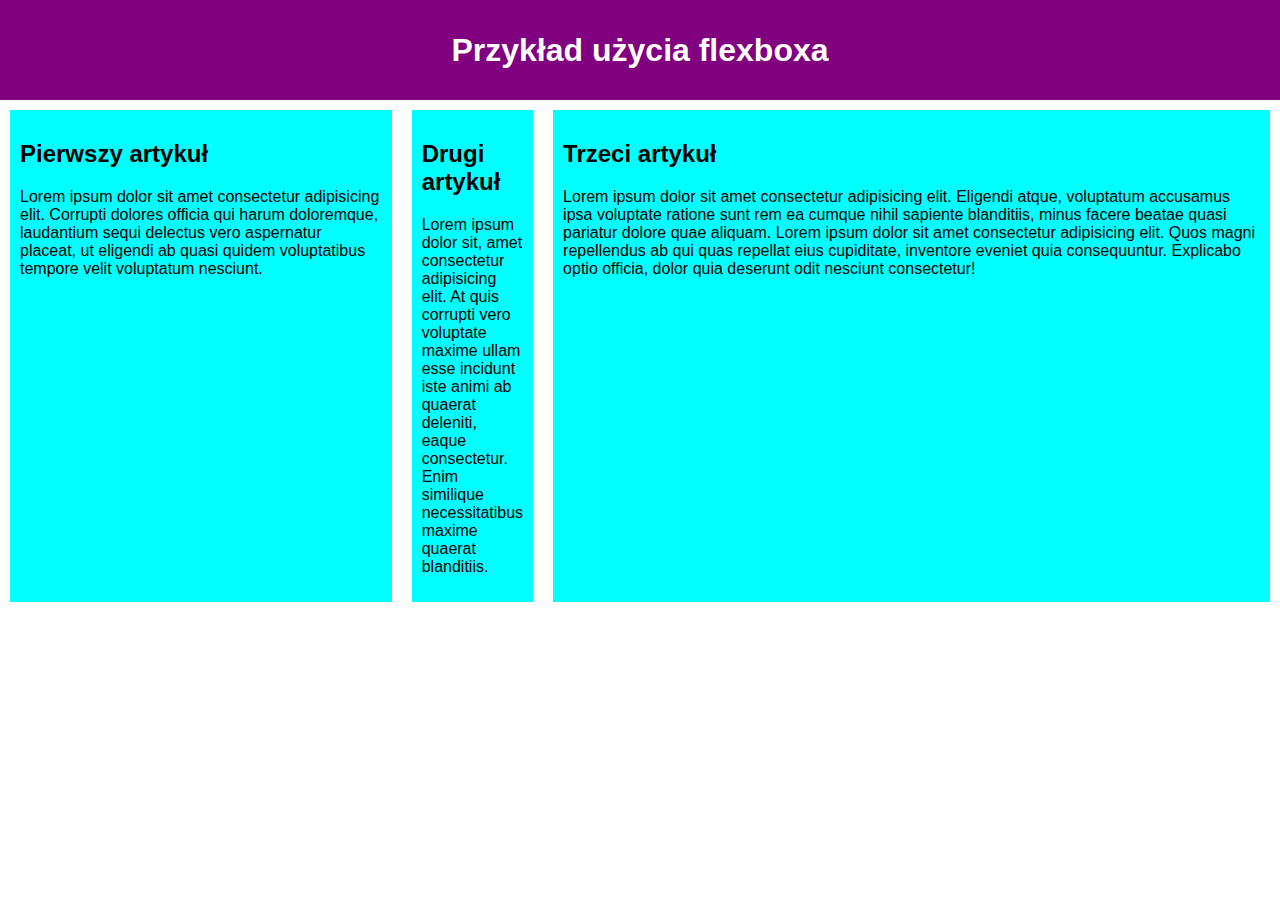
<file: FLEX/index.html>
<!DOCTYPE html>
<html lang="pl">
    <head>
        <meta charset="utf-8">
        <meta http-equiv="X-UA-Compatible" content="IE=edge">
        <title>Pozycjonowanie Flex</title>
        <meta name="description" content="Zajecia z PSI">
        <meta name="viewport" content="width=device-width, initial-scale=1">
        <link rel="stylesheet" href="main.css">
    </head>
    <body>
        <header>
            <h1>Przykład użycia flexboxa</h1>
        </header>
        <main>
            <article>
                <h2>Pierwszy artykuł</h2>
                <p>Lorem ipsum dolor sit amet consectetur adipisicing elit. Corrupti dolores officia qui harum doloremque, laudantium sequi delectus vero aspernatur placeat, ut eligendi ab quasi quidem voluptatibus tempore velit voluptatum nesciunt.</p>
            </article>
            <article>
                <h2>Drugi artykuł</h2>
                <p>Lorem ipsum dolor sit, amet consectetur adipisicing elit. At quis corrupti vero voluptate maxime ullam esse incidunt iste animi ab quaerat deleniti, eaque consectetur. Enim similique necessitatibus maxime quaerat blanditiis.</p>
            </article>
            <article>
                <h2>Trzeci artykuł</h2>
                <p>Lorem ipsum dolor sit amet consectetur adipisicing elit. Eligendi atque, voluptatum accusamus ipsa voluptate ratione sunt rem ea cumque nihil sapiente blanditiis, minus facere beatae quasi pariatur dolore quae aliquam. Lorem ipsum dolor sit amet consectetur adipisicing elit. Quos magni repellendus ab qui quas repellat eius cupiditate, inventore eveniet quia consequuntur. Explicabo optio officia, dolor quia deserunt odit nesciunt consectetur!</p>
            </article>
            <!--
            <article>
                <h2>Czwarty artykuł</h2>
                <p>Lorem ipsum dolor sit amet consectetur adipisicing elit. Eligendi atque, voluptatum accusamus ipsa voluptate ratione sunt rem ea cumque nihil sapiente blanditiis, minus facere beatae quasi pariatur dolore quae aliquam. Lorem ipsum dolor sit amet consectetur adipisicing elit. Quos magni repellendus ab qui quas repellat eius cupiditate, inventore eveniet quia consequuntur. Explicabo optio officia, dolor quia deserunt odit nesciunt consectetur!</p>
            </article>
            <article>
                <h2>Piaty artykuł</h2>
                <p>Lorem ipsum dolor sit amet consectetur adipisicing elit. Eligendi atque, voluptatum accusamus ipsa voluptate ratione sunt rem ea cumque nihil sapiente blanditiis, minus facere beatae quasi pariatur dolore quae aliquam. Lorem ipsum dolor sit amet consectetur adipisicing elit. Quos magni repellendus ab qui quas repellat eius cupiditate, inventore eveniet quia consequuntur. Explicabo optio officia, dolor quia deserunt odit nesciunt consectetur!</p>
            </article>
            <article>
                <h2>Szosty artykuł</h2>
                <p>Lorem ipsum dolor sit amet consectetur adipisicing elit. Eligendi atque, voluptatum accusamus ipsa voluptate ratione sunt rem ea cumque nihil sapiente blanditiis, minus facere beatae quasi pariatur dolore quae aliquam. Lorem ipsum dolor sit amet consectetur adipisicing elit. Quos magni repellendus ab qui quas repellat eius cupiditate, inventore eveniet quia consequuntur. Explicabo optio officia, dolor quia deserunt odit nesciunt consectetur!</p>
            </article>
            <article>
                <h2>Siodmy artykuł</h2>
                <p>Lorem ipsum dolor sit amet consectetur adipisicing elit. Eligendi atque, voluptatum accusamus ipsa voluptate ratione sunt rem ea cumque nihil sapiente blanditiis, minus facere beatae quasi pariatur dolore quae aliquam. Lorem ipsum dolor sit amet consectetur adipisicing elit. Quos magni repellendus ab qui quas repellat eius cupiditate, inventore eveniet quia consequuntur. Explicabo optio officia, dolor quia deserunt odit nesciunt consectetur!</p>
            </article>
            <article>
                <h2>Osmy artykuł</h2>
                <p>Lorem ipsum dolor sit amet consectetur adipisicing elit. Eligendi atque, voluptatum accusamus ipsa voluptate ratione sunt rem ea cumque nihil sapiente blanditiis, minus facere beatae quasi pariatur dolore quae aliquam. Lorem ipsum dolor sit amet consectetur adipisicing elit. Quos magni repellendus ab qui quas repellat eius cupiditate, inventore eveniet quia consequuntur. Explicabo optio officia, dolor quia deserunt odit nesciunt consectetur!</p>
            </article>
            <article>
                <h2>Dziewiaty artykuł</h2>
                <p>Lorem ipsum dolor sit amet consectetur adipisicing elit. Eligendi atque, voluptatum accusamus ipsa voluptate ratione sunt rem ea cumque nihil sapiente blanditiis, minus facere beatae quasi pariatur dolore quae aliquam. Lorem ipsum dolor sit amet consectetur adipisicing elit. Quos magni repellendus ab qui quas repellat eius cupiditate, inventore eveniet quia consequuntur. Explicabo optio officia, dolor quia deserunt odit nesciunt consectetur!</p>
            </article>
            <article>
                <h2>Dziesiaty artykuł</h2>
                <p>Lorem ipsum dolor sit amet consectetur adipisicing elit. Eligendi atque, voluptatum accusamus ipsa voluptate ratione sunt rem ea cumque nihil sapiente blanditiis, minus facere beatae quasi pariatur dolore quae aliquam. Lorem ipsum dolor sit amet consectetur adipisicing elit. Quos magni repellendus ab qui quas repellat eius cupiditate, inventore eveniet quia consequuntur. Explicabo optio officia, dolor quia deserunt odit nesciunt consectetur!</p>
            </article>
            <article>
                <h2>Jedenasty artykuł</h2>
                <p>Lorem ipsum dolor sit amet consectetur adipisicing elit. Eligendi atque, voluptatum accusamus ipsa voluptate ratione sunt rem ea cumque nihil sapiente blanditiis, minus facere beatae quasi pariatur dolore quae aliquam. Lorem ipsum dolor sit amet consectetur adipisicing elit. Quos magni repellendus ab qui quas repellat eius cupiditate, inventore eveniet quia consequuntur. Explicabo optio officia, dolor quia deserunt odit nesciunt consectetur!</p>
            </article>
            <article>
                <h2>Dwunasty artykuł</h2>
                <p>Lorem ipsum dolor sit amet consectetur adipisicing elit. Eligendi atque, voluptatum accusamus ipsa voluptate ratione sunt rem ea cumque nihil sapiente blanditiis, minus facere beatae quasi pariatur dolore quae aliquam. Lorem ipsum dolor sit amet consectetur adipisicing elit. Quos magni repellendus ab qui quas repellat eius cupiditate, inventore eveniet quia consequuntur. Explicabo optio officia, dolor quia deserunt odit nesciunt consectetur!</p>
            </article>
            -->
        </main>
    </body>
</html>
</file>
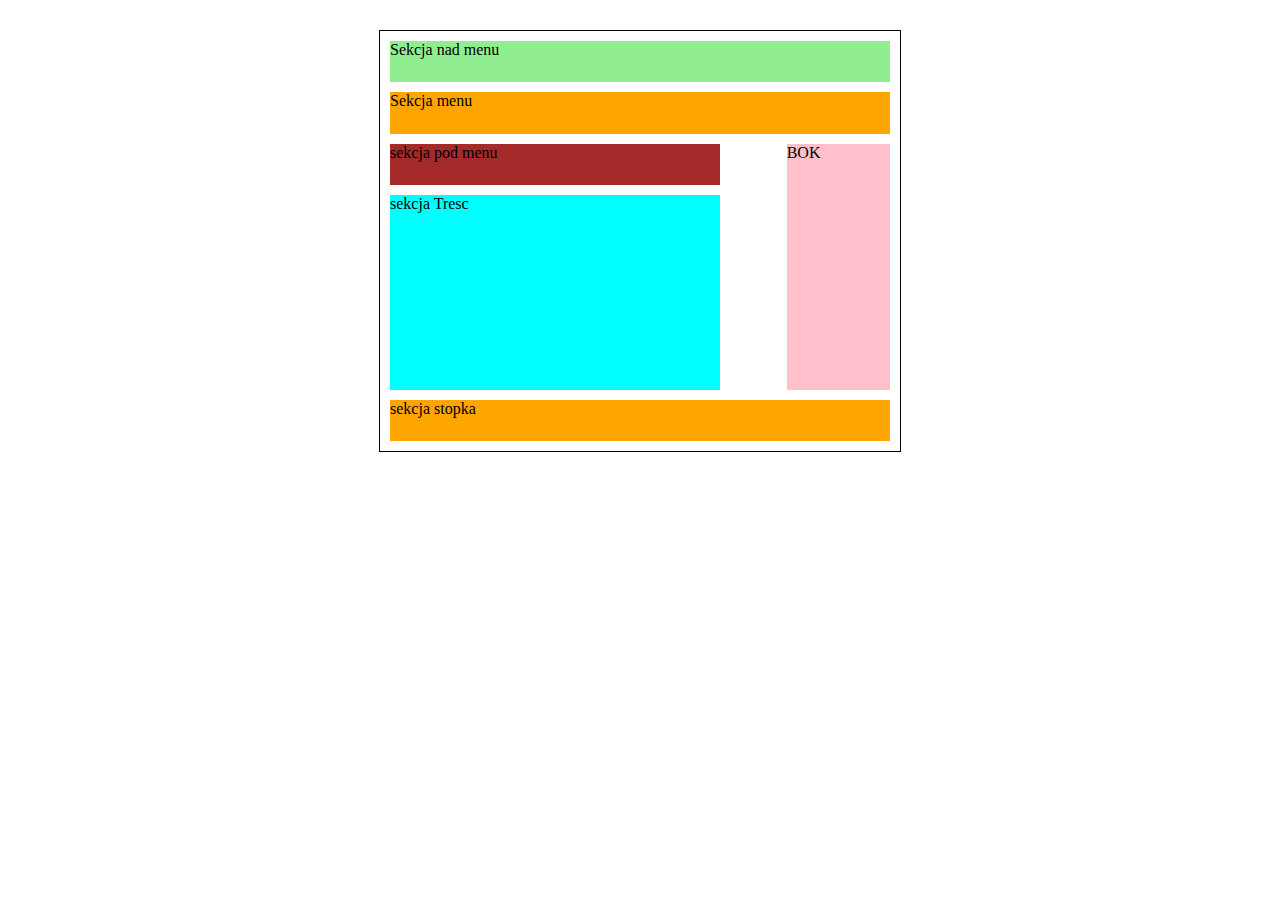
<file: grid/index.html>
<!DOCTYPE html>
<html>
    <head>
        <meta charset="utf-8">
        <title>Grid zadanie</title>
        <meta name="viewport" content="width=device-width, initial-scale=1">
        <link rel="stylesheet" href="main.css">
    </head>
    <body>
        <main>
            <div class="kontener">
                <div class="nadMenu">Sekcja nad menu</div>
                <div class="menu">Sekcja menu</div>
                <div class="podmenu">sekcja pod menu</div>
                <div class="tresc">
                    sekcja Tresc
                </div>
                <div class="bok">BOK</div>
                <div class="stopka">sekcja stopka</div>
                <div class="puste"></div>
            </div>
        </main>
    </body>
</html>
</file>
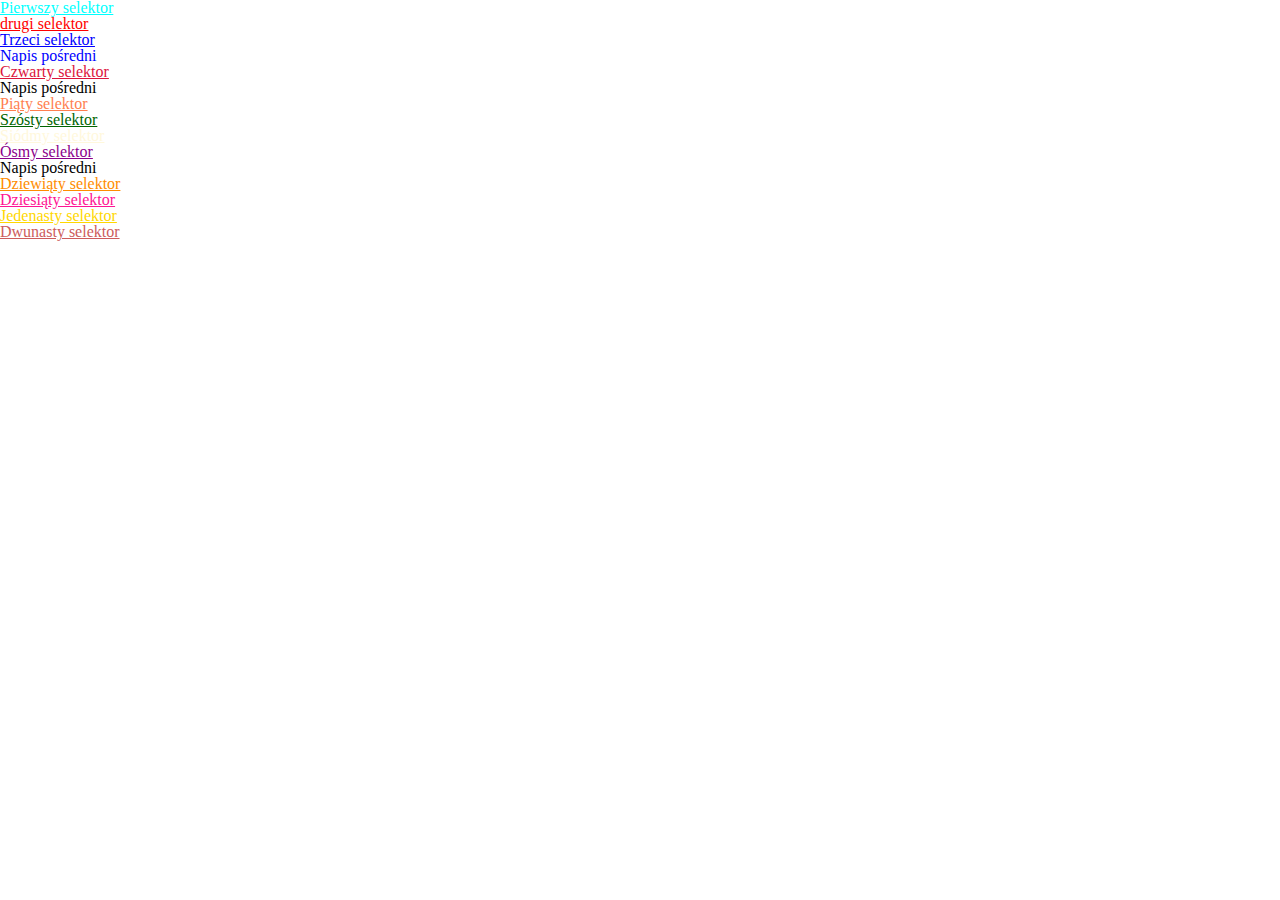
<file: hierarchia cssa/index.html>
<!DOCTYPE html>
<html lang="pl">
<head>
    <meta charset="UTF-8">
    <meta http-equiv="X-UA-Compatible" content="IE=edge">
    <meta name="viewport" content="width=device-width, initial-scale=1.0">
    <link rel="stylesheet" href="main2.css">
    <link rel="stylesheet" href="main.css">
    <title>Dokument</title>
</head>
<body>
    <main>
        <a href ="#">Pierwszy selektor</a>
        <p>
            <a href ="#">drugi selektor</a>
        </p>
        <p>
            <a href ="#" class="kolor1">Trzeci selektor</a>
        </p>
        <p class="kolor1">Napis pośredni</p>
        <p>
            <a href ="#" class="kolor1 kolor2">Czwarty selektor</a>
        </p>
        <p class="kolor3">Napis pośredni</p>
        <p>
            <a href="#" class="kolor3 kolor1">Piąty selektor</a>
        </p>
        <a href ="#" class="kolor1 kolor41 kolor42">Szósty selektor</a>
        <p class="kolor5">
            <a href="#" class="kolor5">Siódmy selektor</a>
        </p>
        <p>
            <a href="#" id="kolor6" class="kolor1">Ósmy selektor</a><!--id ma wyższy pryiorytet nad klasą-->
        </p>
        <p id="kolor7">Napis pośredni</p>
        <p>
            <a href="#" id="kolor7">Dziewiąty selektor</a>
        </p>
        <p>
            <a href="#" id="kolor8" class="kolor81">Dziesiąty selektor</a>
        </p>
        <p>
            <a href="#" id="kolor9" class="kolor91 kolor92">Jedenasty selektor</a>
        </p>
        <p id="kolor11">
            <a href="#" id="kolor10">Dwunasty selektor</a>
        </p>
    </main> 
</body>
</html>
</file>
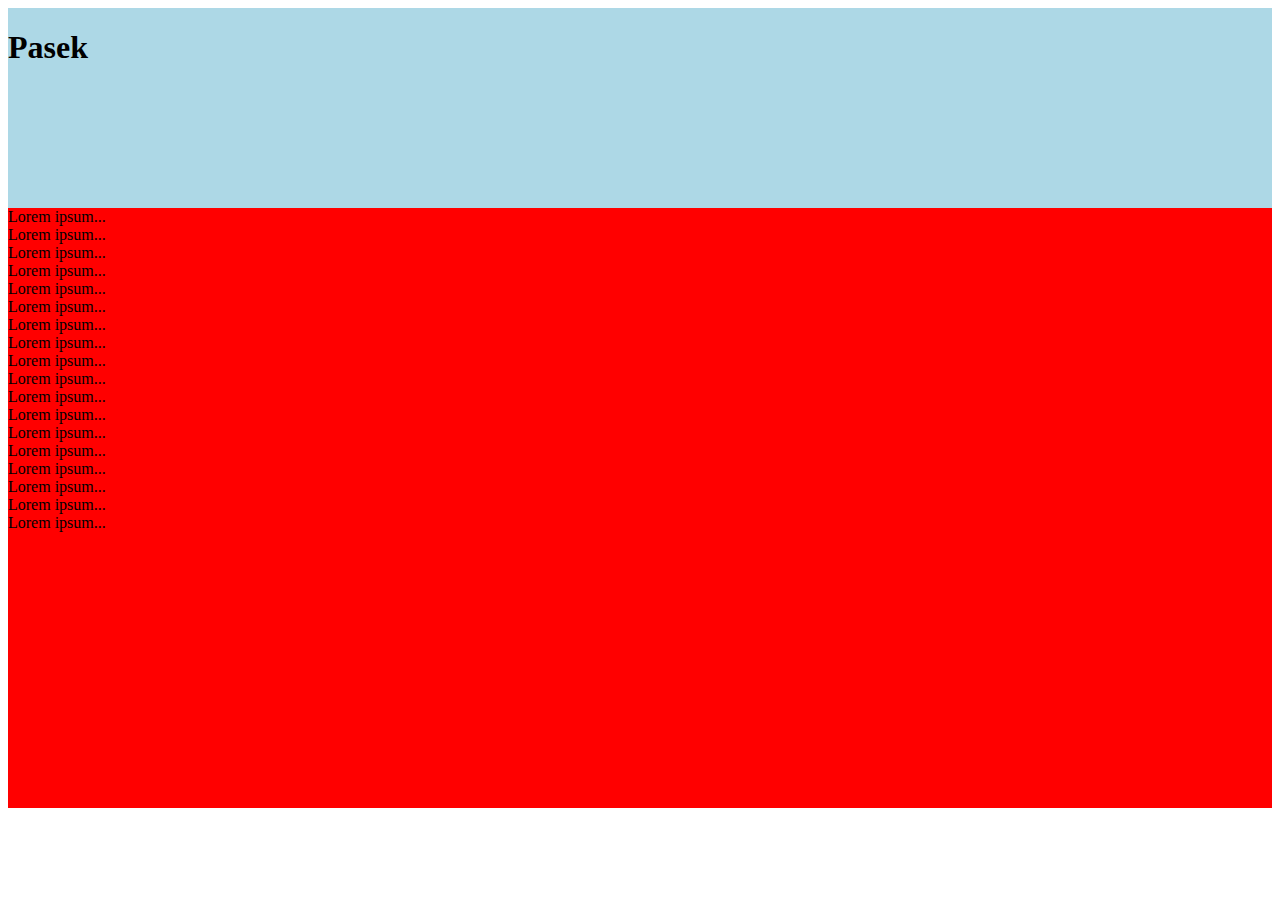
<file: FLEX GRID TESTS/Model 1/index.html>
<!DOCTYPE html>
<html lang="pl=PL" xmlns:mso="urn:schemas-microsoft-com:office:office" xmlns:msdt="uuid:C2F41010-65B3-11d1-A29F-00AA00C14882">
	<head>
		<title>Sprawdzian</title>
		<link rel="stylesheet" href="main.css">
		<link rel="Shortcut icon" href="https://zsp2.witekge.pl/pluginfile.php/1/core_admin/logo/0x150/1487795297/LogoZSP.png" />
</head>
	<body>
		<main>
            <div class="gora">
                <h1>Pasek</h1>
            </div>
            <div class="dol">
                <div class="">
                    Lorem ipsum...
                </div>
                <div class="">
                    Lorem ipsum...
                </div>
                <div class="">
                    Lorem ipsum...
                </div>
                <div class="">
                    Lorem ipsum...
                </div>
                <div class="">
                    Lorem ipsum...
                </div>
                <div class="">
                    Lorem ipsum...
                </div>
                <div class="">
                    Lorem ipsum...
                </div>
                <div class="">
                    Lorem ipsum...
                </div>
                <div class="">
                    Lorem ipsum...
                </div>
                <div class="">
                    Lorem ipsum...
                </div>
                <div class="">
                    Lorem ipsum...
                </div>
                <div class="">
                    Lorem ipsum...
                </div>
                <div class="">
                    Lorem ipsum...
                </div>
                <div class="">
                    Lorem ipsum...
                </div>
                <div class="">
                    Lorem ipsum...
                </div>
                <div class="">
                    Lorem ipsum...
                </div>
                <div class="">
                    Lorem ipsum...
                </div>
                <div class="">
                    Lorem ipsum...
                </div>
            </div>
		</main>
	</body>
</html>
</file>
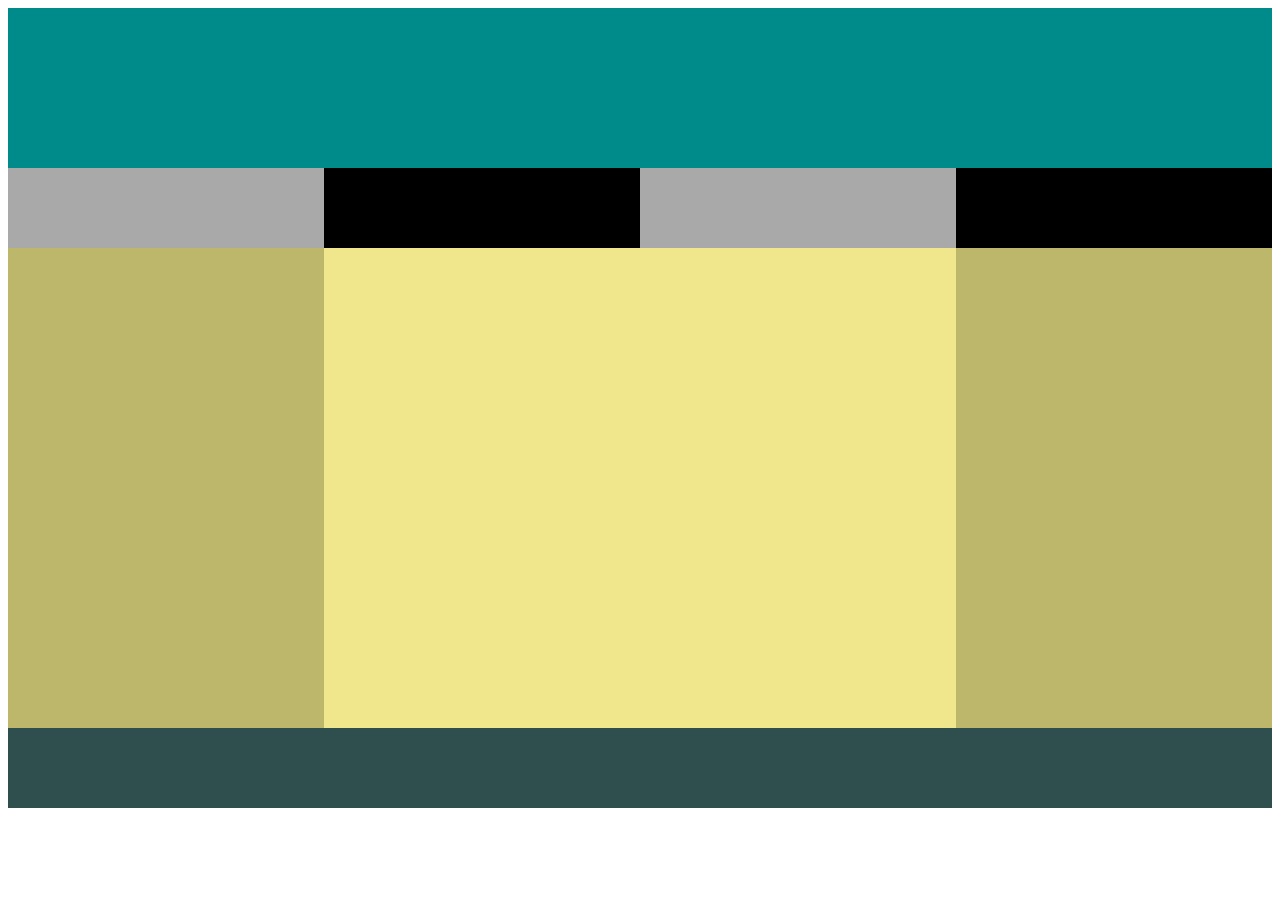
<file: FLEX GRID TESTS/Model 11/index.html>
<!DOCTYPE html>
<html lang="pl=PL" xmlns:mso="urn:schemas-microsoft-com:office:office" xmlns:msdt="uuid:C2F41010-65B3-11d1-A29F-00AA00C14882">
	<head>
		<title>Sprawdzian</title>
		<link rel="stylesheet" href="main.css">
		<link rel="Shortcut icon" href="https://zsp2.witekge.pl/pluginfile.php/1/core_admin/logo/0x150/1487795297/LogoZSP.png" />
</head>
	<body>
		<main>
			<div class="top"></div>
            <div class="top2">
                <div class="t1"></div>
                <div class="t2"></div>
                <div class="t3"></div>
                <div class="t4"></div>
            </div>
            <div class="main">
                <div class="lewo"></div>
                <div class="centrum"></div>
                <div class="prawo"></div>
            </div>
            <div class="bottom"></div>
		</main>
	</body>
</html>
</file>
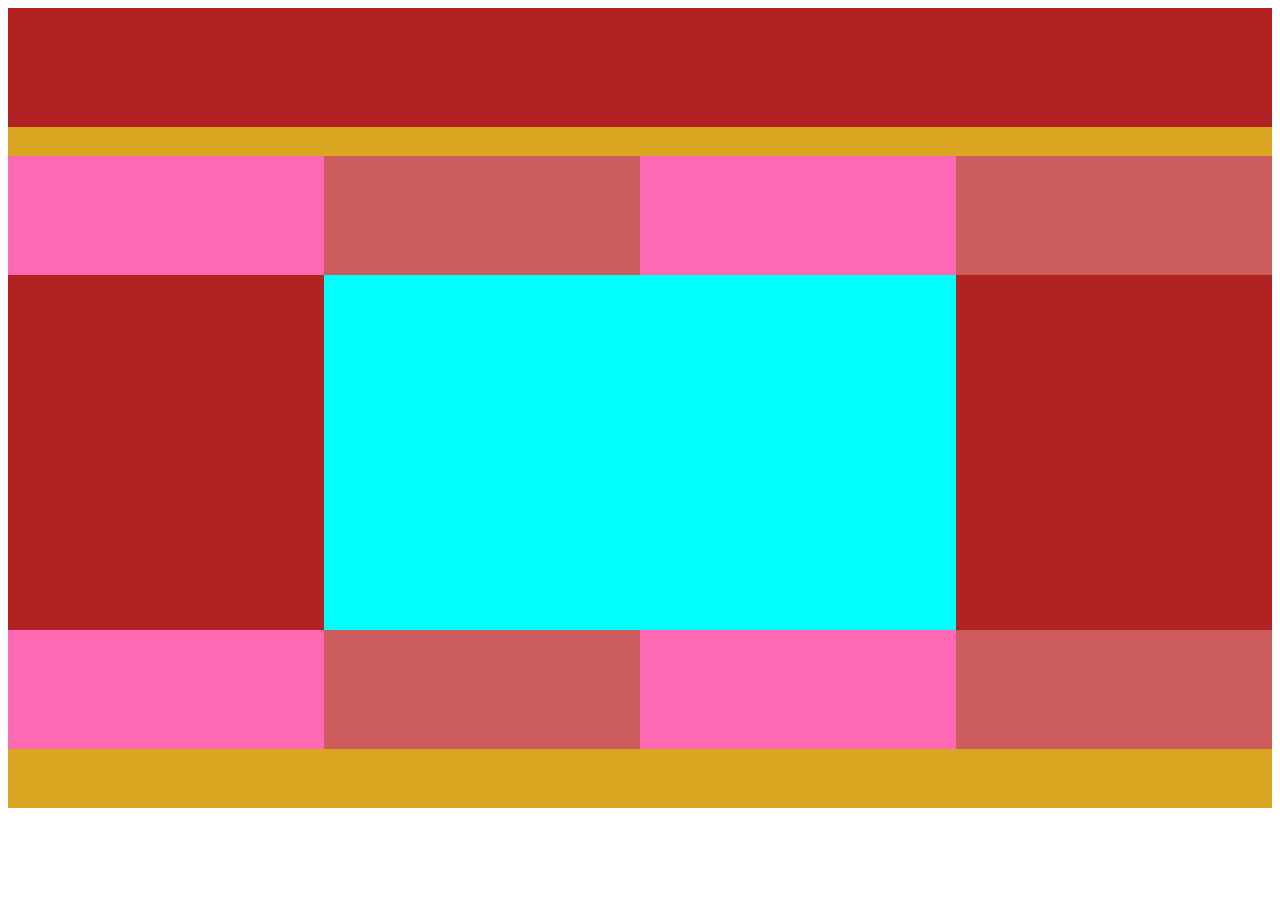
<file: FLEX GRID TESTS/Model 13/index.html>
<!DOCTYPE html>
<html lang="pl=PL" xmlns:mso="urn:schemas-microsoft-com:office:office" xmlns:msdt="uuid:C2F41010-65B3-11d1-A29F-00AA00C14882">
	<head>
		<title>Sprawdzian</title>
		<link rel="stylesheet" href="main.css">
		<link rel="Shortcut icon" href="https://zsp2.witekge.pl/pluginfile.php/1/core_admin/logo/0x150/1487795297/LogoZSP.png" />
</head>
	<body>
		<main>
			<div class="top"></div>
            <div class="top2"></div>
            <div class="top3">
                <div class="t1"></div>
                <div class="t2"></div>
                <div class="t3"></div>
                <div class="t4"></div>
            </div>
            <div class="main">
                <div class="lewo"></div>
                <div class="centrum"></div>
                <div class="prawo"></div>
            </div>
            <div class="bottom1">
                <div class="b1"></div>
                <div class="b2"></div>
                <div class="b3"></div>
                <div class="b4"></div>
            </div>
            <div class="bottom2"></div>
		</main>
	</body>
</html>
</file>
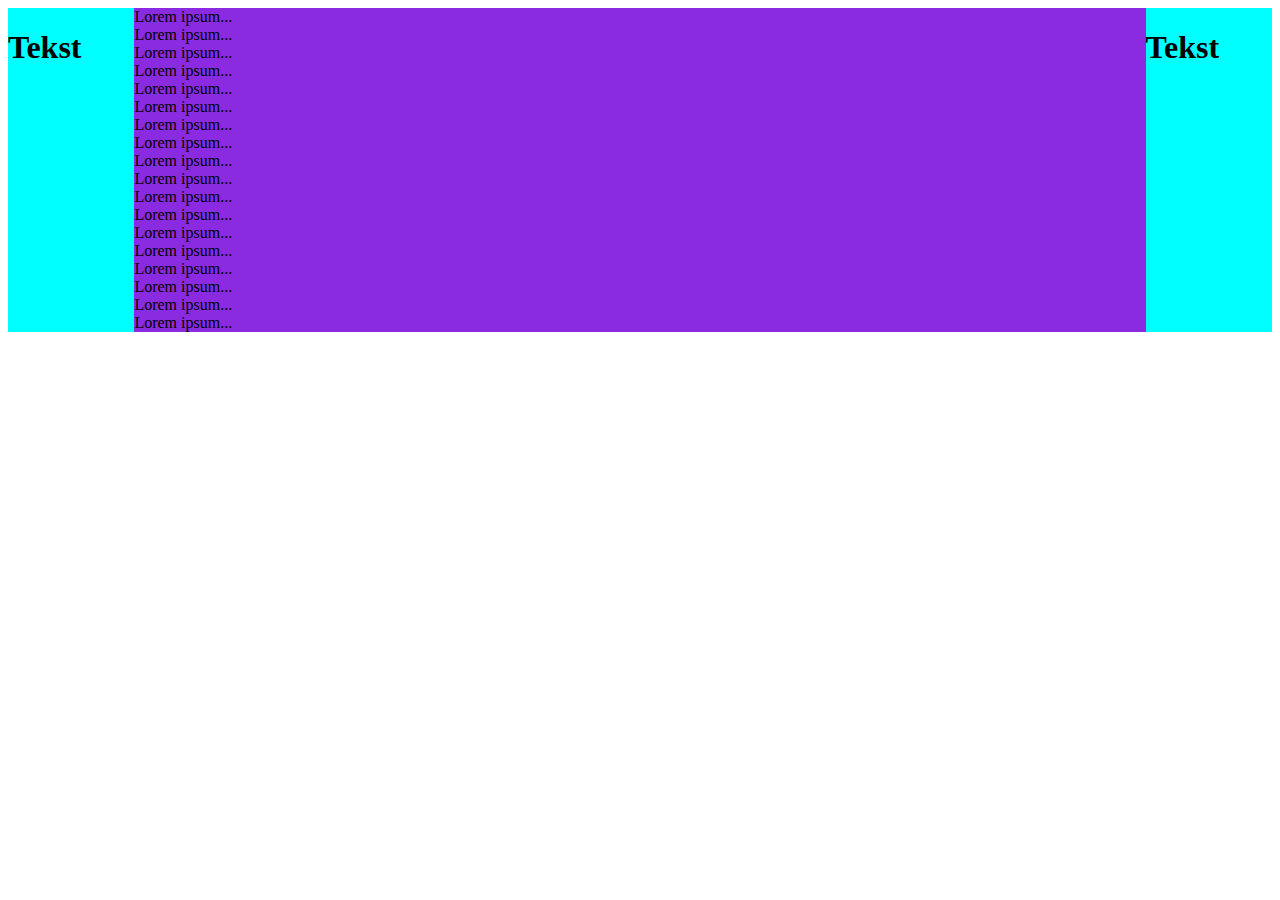
<file: FLEX GRID TESTS/Model 3/index.html>
<!DOCTYPE html>
<html lang="pl=PL" xmlns:mso="urn:schemas-microsoft-com:office:office" xmlns:msdt="uuid:C2F41010-65B3-11d1-A29F-00AA00C14882">
	<head>
		<title>Sprawdzian</title>
		<link rel="stylesheet" href="main.css">
		<link rel="Shortcut icon" href="https://zsp2.witekge.pl/pluginfile.php/1/core_admin/logo/0x150/1487795297/LogoZSP.png" />
</head>
	<body>
		<main>
			<div class="lewo">
                <h1>Tekst</h1>
            </div>
            <div class="srodek">
                <div class="">
                    Lorem ipsum...
                </div>
                <div class="">
                    Lorem ipsum...
                </div>
                <div class="">
                    Lorem ipsum...
                </div>
                <div class="">
                    Lorem ipsum...
                </div>
                <div class="">
                    Lorem ipsum...
                </div>
                <div class="">
                    Lorem ipsum...
                </div>
                <div class="">
                    Lorem ipsum...
                </div>
                <div class="">
                    Lorem ipsum...
                </div>
                <div class="">
                    Lorem ipsum...
                </div>
                <div class="">
                    Lorem ipsum...
                </div>
                <div class="">
                    Lorem ipsum...
                </div>
                <div class="">
                    Lorem ipsum...
                </div>
                <div class="">
                    Lorem ipsum...
                </div>
                <div class="">
                    Lorem ipsum...
                </div>
                <div class="">
                    Lorem ipsum...
                </div>
                <div class="">
                    Lorem ipsum...
                </div>
                <div class="">
                    Lorem ipsum...
                </div>
                <div class="">
                    Lorem ipsum...
                </div>
            </div>
            <div class="prawo">
                <h1>Tekst</h1>
            </div>
		</main>
	</body>
</html>
</file>
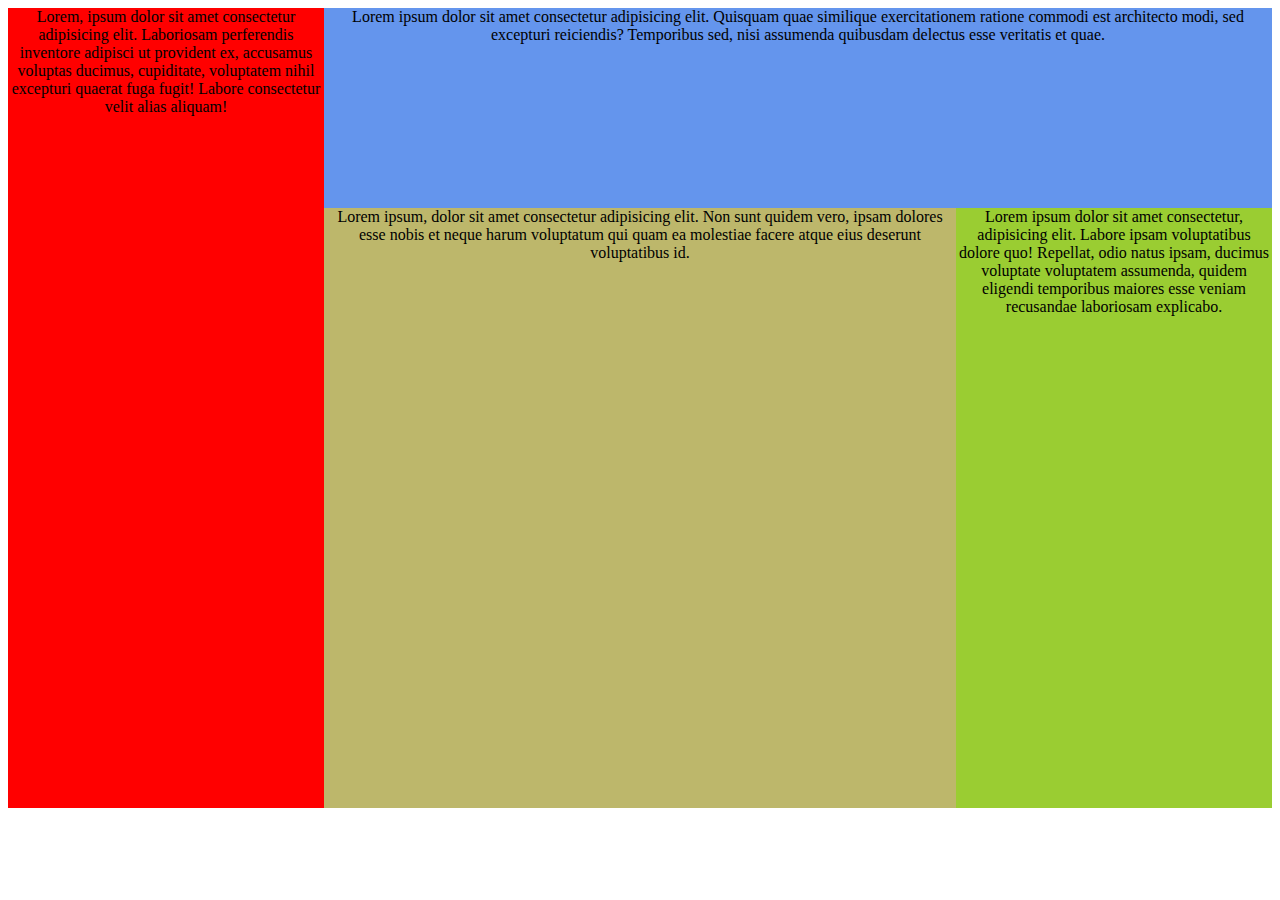
<file: FLEX GRID TESTS/Model 5/index.html>
<!DOCTYPE html>
<html lang="pl=PL" xmlns:mso="urn:schemas-microsoft-com:office:office" xmlns:msdt="uuid:C2F41010-65B3-11d1-A29F-00AA00C14882">
	<head>
		<title>Sprawdzian</title>
		<link rel="stylesheet" href="main.css">
		<link rel="Shortcut icon" href="https://zsp2.witekge.pl/pluginfile.php/1/core_admin/logo/0x150/1487795297/LogoZSP.png" />
</head>
	<body>
		<main>
			<div class="a">
                Lorem, ipsum dolor sit amet consectetur adipisicing elit. Laboriosam perferendis inventore adipisci ut provident ex, accusamus voluptas ducimus, cupiditate, voluptatem nihil excepturi quaerat fuga fugit! Labore consectetur velit alias aliquam!
            </div>
            <div class="b">
                Lorem ipsum dolor sit amet consectetur adipisicing elit. Quisquam quae similique exercitationem ratione commodi est architecto modi, sed excepturi reiciendis? Temporibus sed, nisi assumenda quibusdam delectus esse veritatis et quae.
            </div>
            <div class="c">
                Lorem ipsum, dolor sit amet consectetur adipisicing elit. Non sunt quidem vero, ipsam dolores esse nobis et neque harum voluptatum qui quam ea molestiae facere atque eius deserunt voluptatibus id.
            </div>
            <div class="d">
                Lorem ipsum dolor sit amet consectetur, adipisicing elit. Labore ipsam voluptatibus dolore quo! Repellat, odio natus ipsam, ducimus voluptate voluptatem assumenda, quidem eligendi temporibus maiores esse veniam recusandae laboriosam explicabo.
            </div>
		</main>
	</body>
</html>
</file>
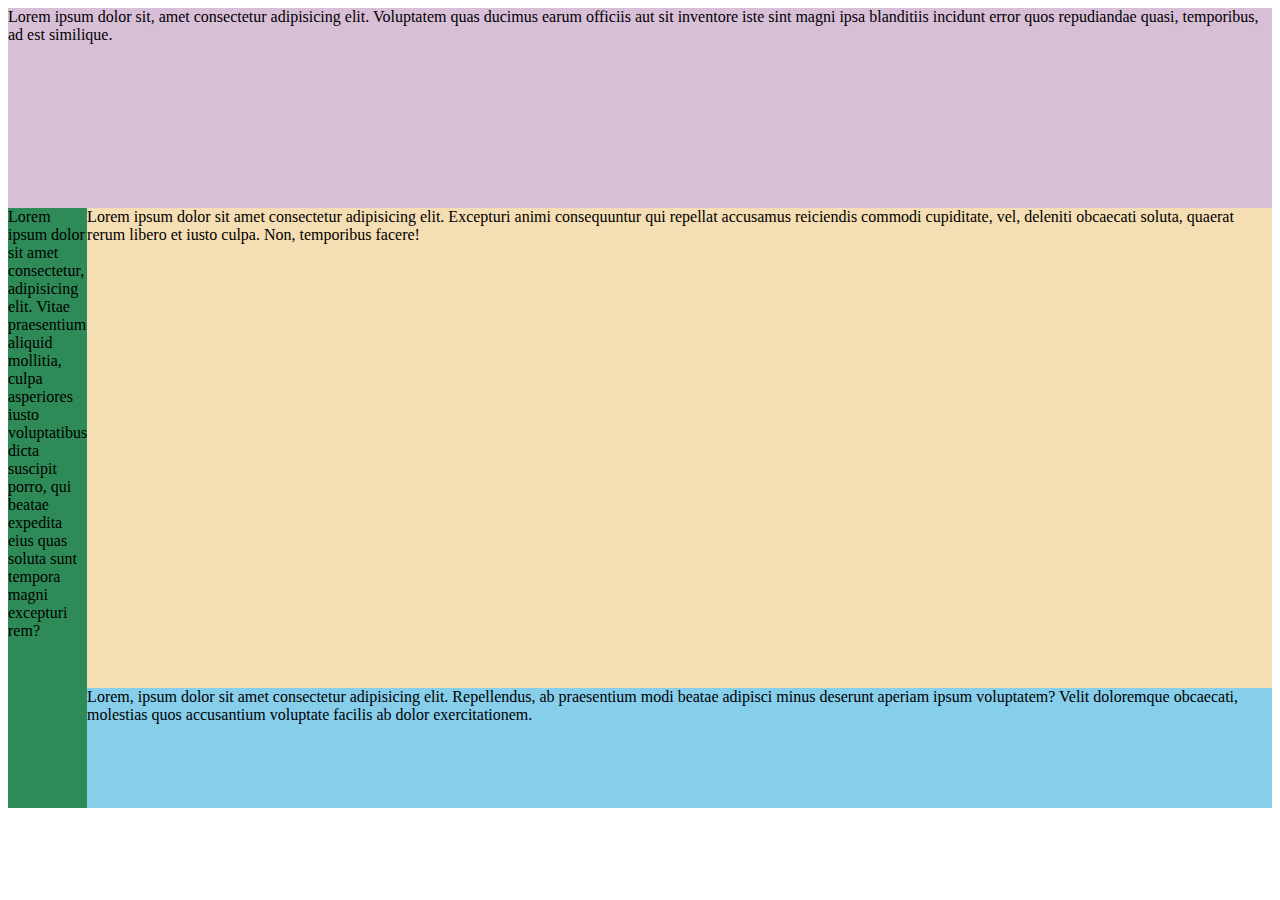
<file: FLEX GRID TESTS/Model 7/index.html>
<!DOCTYPE html>
<html lang="pl=PL" xmlns:mso="urn:schemas-microsoft-com:office:office" xmlns:msdt="uuid:C2F41010-65B3-11d1-A29F-00AA00C14882">
	<head>
		<title>Sprawdzian</title>
		<link rel="stylesheet" href="main.css">
		<link rel="Shortcut icon" href="https://zsp2.witekge.pl/pluginfile.php/1/core_admin/logo/0x150/1487795297/LogoZSP.png" />
</head>
	<body>
		<main>
			<div class="top">
                Lorem ipsum dolor sit, amet consectetur adipisicing elit. Voluptatem quas ducimus earum officiis aut sit inventore iste sint magni ipsa blanditiis incidunt error quos repudiandae quasi, temporibus, ad est similique.
            </div>
            <div class="mid">
                <div class="centrum">
                    Lorem ipsum dolor sit amet consectetur, adipisicing elit. Vitae praesentium aliquid mollitia, culpa asperiores iusto voluptatibus dicta suscipit porro, qui beatae expedita eius quas soluta sunt tempora magni excepturi rem?
                </div>  
                <div class="mid2">
                    <div class="lewo">
                        Lorem ipsum dolor sit amet consectetur adipisicing elit. Excepturi animi consequuntur qui repellat accusamus reiciendis commodi cupiditate, vel, deleniti obcaecati soluta, quaerat rerum libero et iusto culpa. Non, temporibus facere!
                    </div>
                    <div class="dol">
                        Lorem, ipsum dolor sit amet consectetur adipisicing elit. Repellendus, ab praesentium modi beatae adipisci minus deserunt aperiam ipsum voluptatem? Velit doloremque obcaecati, molestias quos accusantium voluptate facilis ab dolor exercitationem.
                    </div>
                </div> 
            </div>
		</main>
	</body>
</html>
</file>
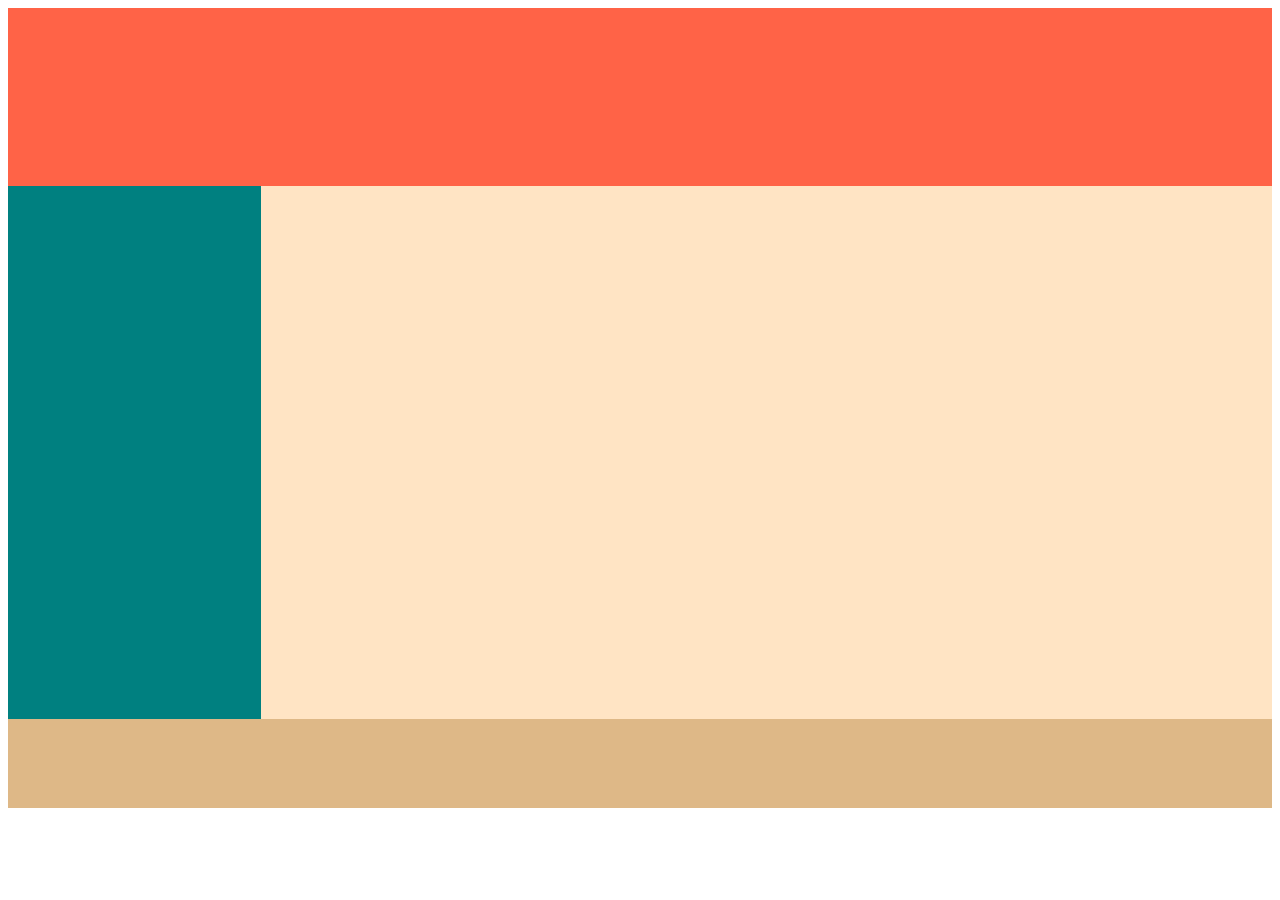
<file: FLEX GRID TESTS/Model 9/index.html>
<!DOCTYPE html>
<html lang="pl=PL" xmlns:mso="urn:schemas-microsoft-com:office:office" xmlns:msdt="uuid:C2F41010-65B3-11d1-A29F-00AA00C14882">
	<head>
		<title>Sprawdzian</title>
		<link rel="stylesheet" href="main.css">
		<link rel="Shortcut icon" href="https://zsp2.witekge.pl/pluginfile.php/1/core_admin/logo/0x150/1487795297/LogoZSP.png" />
</head>
	<body>
		<main>
			<div class="a">

            </div>
            <div class="bc">
                <div class="b">

                </div>
                <div class="c">
    
                </div>
            </div>
            <div class="d">

            </div>
		</main>
	</body>
</html>
</file>
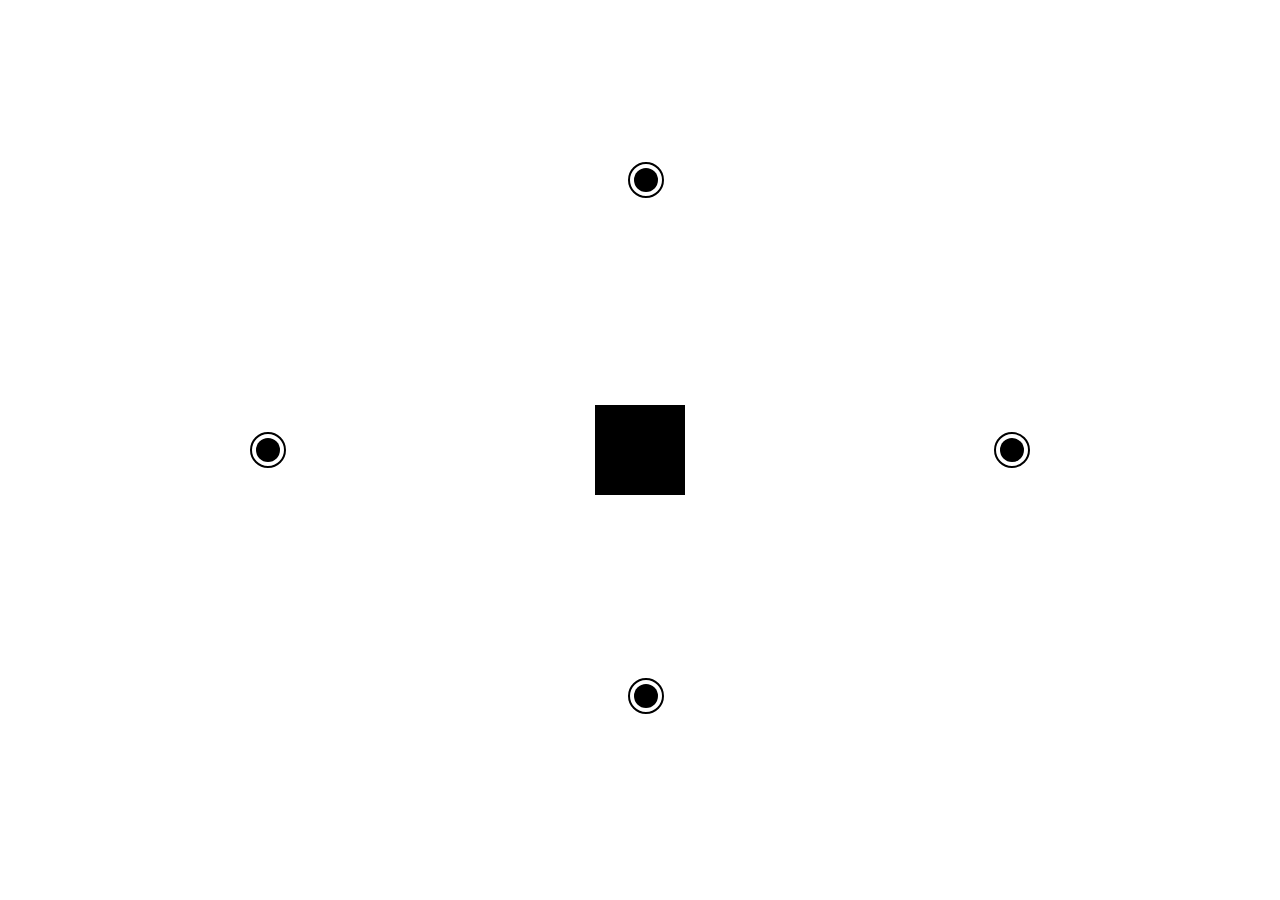
<file: cool anim/index2.html>
<!DOCTYPE html>
<html lang="pl">
<head>
    <meta charset="UTF-8">
    <meta http-equiv="X-UA-Compatible" content="IE=edge">
    <meta name="viewport" content="width=device-width, initial-scale=1.0">
    <link rel="stylesheet" href="main2.css">
    <title>Animacje css</title>
</head>
<body>
    <button class="dot dotleft"></button>
    <button class="dot dotright"></button>
    <button class="dot dottop"></button>
    <button class="dot dotbottom"></button>
    <div class="box"></div>
    <div class="box2"></div>
</body>
</html>
</file>
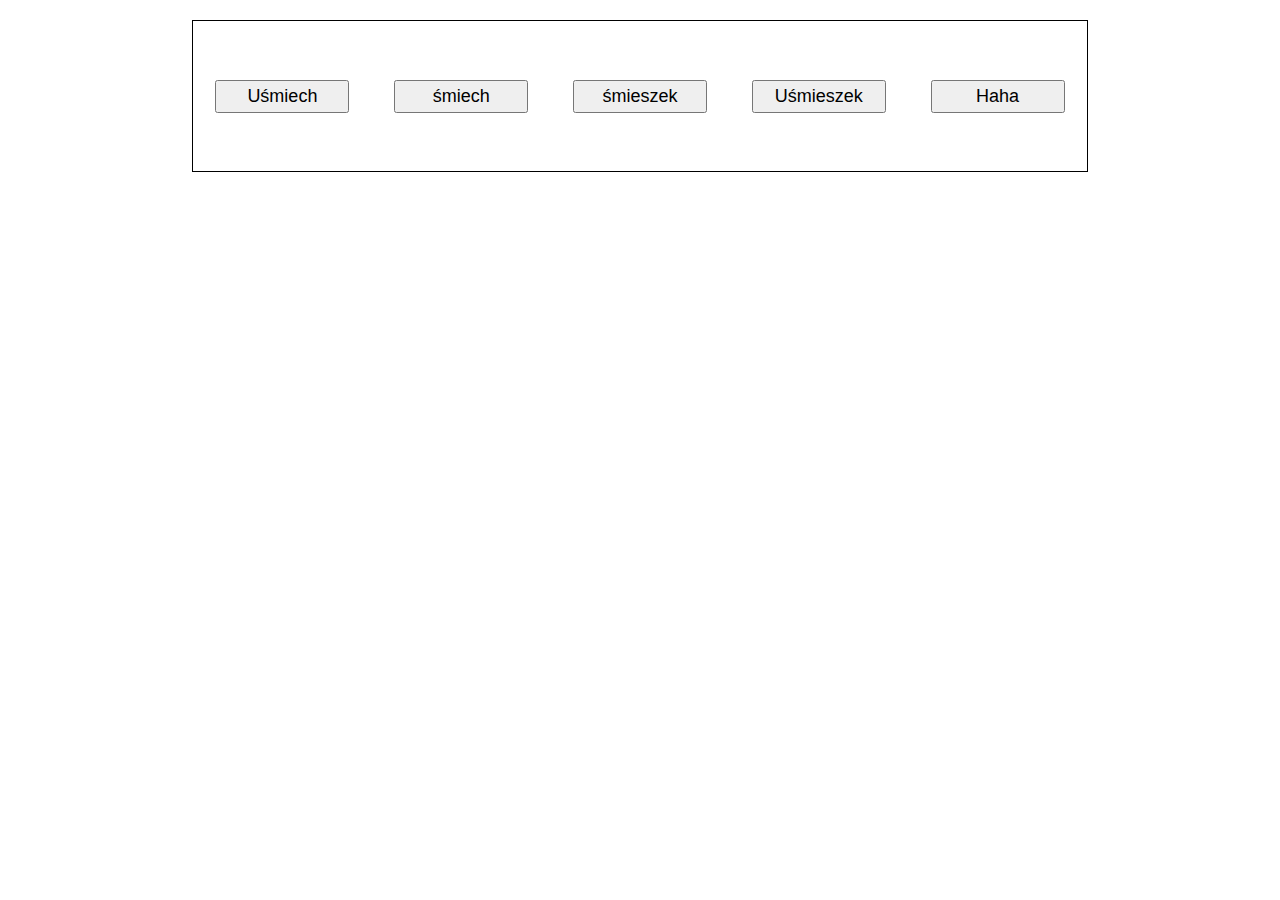
<file: FLEX/index2.html>
<!DOCTYPE html>
<html lang="pl">
    <head>
        <meta charset="utf-8">
        <meta http-equiv="X-UA-Compatible" content="IE=edge">
        <title>Pozycjonowanie Flex</title>
        <meta name="description" content="Zajecia z PSI">
        <meta name="viewport" content="width=device-width, initial-scale=1">
        <link rel="stylesheet" href="main2.css">
    </head>
    <body>
        <main>
            <button>Uśmiech</button>
            <button>śmiech</button>
            <button>śmieszek</button>
            <button>Uśmieszek</button>
            <button>Haha</button>
        </main>
    </body>
</html>
</file>
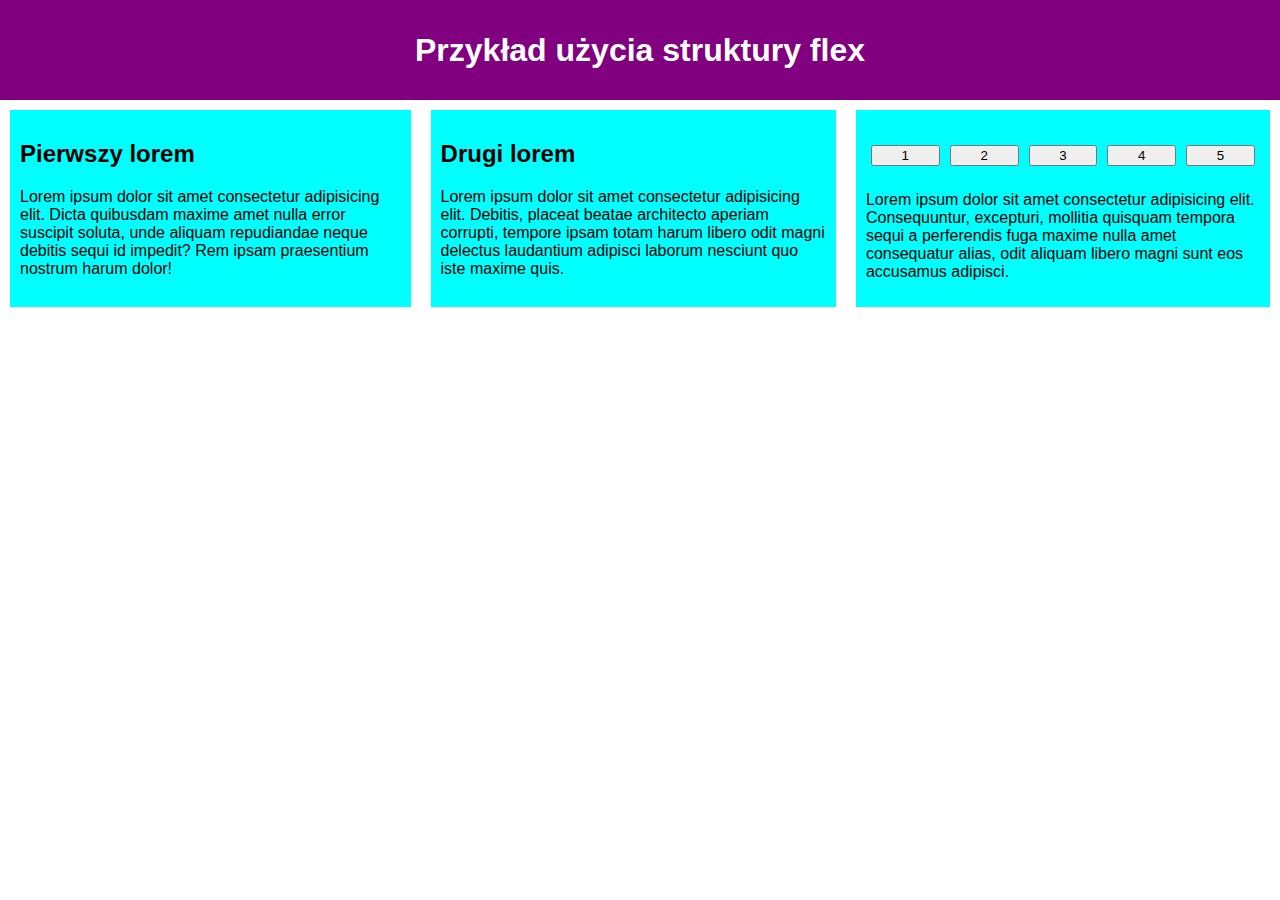
<file: FLEX/index3.html>
<!DOCTYPE html>
<html>
    <head lang="pl">
        <meta charset="utf-8">
        <title>FLEX</title>
        <meta name="description" content="zadanko FLEX">
        <meta name="viewport" content="width=device-width, initial-scale=1">
        <link rel="stylesheet" href="main3.css">
    </head>
    <body>
        <header>
            <h1>Przykład użycia struktury flex</h1>
        </header>
        <main>
            <article>
                <h2>Pierwszy lorem</h2>
                <p>Lorem ipsum dolor sit amet consectetur adipisicing elit. Dicta quibusdam maxime amet nulla error suscipit soluta, unde aliquam repudiandae neque debitis sequi id impedit? Rem ipsam praesentium nostrum harum dolor!</p>
            </article>
            <article>
                <h2>Drugi lorem</h2>
                <p>Lorem ipsum dolor sit amet consectetur adipisicing elit. Debitis, placeat beatae architecto aperiam corrupti, tempore ipsam totam harum libero odit magni delectus laudantium adipisci laborum nesciunt quo iste maxime quis.</p>
            </article>
            <article>
                <h2>
                    <button>1</button>
                    <button>2</button>
                    <button>3</button>
                    <button>4</button>
                    <button>5</button>
                </h2>
                <p>Lorem ipsum dolor sit amet consectetur adipisicing elit. Consequuntur, excepturi, mollitia quisquam tempora sequi a perferendis fuga maxime nulla amet consequatur alias, odit aliquam libero magni sunt eos accusamus adipisci.</p>
            </article>
        </main>
    </body>
</html>
</file>
<file: FLEX/main.css>
html{
    font-family:sans-serif;
}
body{
    margin:0px;
}
header{
    background:purple;
    height:100px;
}
h1{
    text-align:center;
    color:white;
    line-height: 100px;
    margin:0px;
}
article{
    padding:10px;
    margin:10px;
    background: aqua;
    /*flex: 1 200px;/*maksymalna szerokość kontenera*/
}
main{
    display:flex;
    flex-direction: row/*column*/;
    /*flex-wrap:wrap;*/
    /*flex-direction:row-reverse;*/
}
/*article:nth-child(3){
    flex:2 200px;
}*/
article:nth-child(2){
    flex-shrink:2;
}
</file>
<file: grid/main.css>
.kontener{
    display:grid;
    height:400px;
    width:500px;
    padding: 10px;
    margin: 30px auto;
    border: 1px solid black;
    grid-template-columns: 1fr 1fr 1fr 1fr 1fr 1fr 1fr 1fr 1fr;
    grid-template-rows: 1fr 1fr 1fr 1fr 1fr 1fr 1fr 1fr;
    row-gap:10px;
    column-gap: 10px;
    grid-template-areas: 
        "nadMen nadMen nadMen nadMen nadMen nadMen nadMen nadMen nadMen"
        "men men men men men men men men men"
        "podMen podMen podMen podMen podMen podMen pus bk bk"
        "tr tr tr tr tr tr pus bk bk"
        "tr tr tr tr tr tr pus bk bk"
        "tr tr tr tr tr tr pus bk bk"
        "tr tr tr tr tr tr pus bk bk"
        "stopa stopa stopa stopa stopa stopa stopa stopa stopa"
    ;
}
.nadMenu{
    background-color:lightgreen;
    grid-area:nadMen;
}
.menu{
    background-color:orange;
    grid-area:men;
}
.tresc{
    background-color:aqua;
    grid-area:tr;
}
.podmenu{
    background-color:brown;
    grid-area:podMen;
}
.bok{
    background-color:pink;
    grid-area:bk;
}
.stopka{
    background-color:orange;
    grid-area:stopa;
}
.puste{
    grid-area:pus;
}
</file>
<file: hierarchia cssa/main.css>
a{
    color:aqua;
}
p a{
    color:red;
}
.kolor1{
    color:blue;
}
.kolor2{
    color:crimson;
}
p a.kolor3{
    color:coral;
}
.kolor41, .kolor42{
    color:darkgreen;
}
p.kolor5, a.kolor5{
	color:cornsilk;
}
#kolor6{
	color:darkmagenta;
}
a#kolor7{
	color:darkorange;
}
.kolor81, a#kolor8{
	color:deeppink;
}
#kolor9, .kolor91, .kolor92{
	color:gold;
}
#kolor11, #kolor10{
	color:indianred;
}
</file>
<file: FLEX GRID TESTS/Model 1/main.css>
main{
    display:flex;
    flex-direction:column;
    height:800px;
}
.gora{
    flex:1;
    background-color:lightblue;
}
.dol{
    flex:3;
    background-color:red;
}
</file>
<file: FLEX GRID TESTS/Model 11/main.css>
main{
    display:flex;
    flex-direction:column;
    height:800px;
}
.top{
    flex:1;
    background-color:darkcyan;
}
.top2{
    flex:0.5;
    display:flex;
    flex-direction:row;
}
.t1{
    flex:1;
    background-color:darkgray;
}
.t2{
    flex:1;
    background-color:black;
}
.t3{
    flex:1;
    background-color:darkgray;
}
.t4{
    flex:1;
    background-color:black;
}
.main{
    flex:3;
    display:flex;
    flex-direction:row;
}
.lewo{
    flex:1;
    background-color:darkkhaki;
}
.centrum{
    flex:2;
    background-color:khaki;
}
.prawo{
    flex:1;
    background-color:darkkhaki;
}
.bottom{
    flex:0.5;
    background-color:darkslategray;
}
</file>
<file: FLEX GRID TESTS/Model 13/main.css>
main{
    display:flex;
    flex-direction:column;
    height:800px;
}
.top{
    background-color:firebrick;
    flex:1;
}
.top2{
    background-color:goldenrod;
    flex:0.25;
}
.top3{
    flex:1;
    display:flex;
    flex-direction:row;
}
.t1{
    flex:1;
    background-color:hotpink;
}
.t2{
    flex:1;
    background-color:indianred;
}
.t3{
    flex:1;
    background-color:hotpink;
}
.t4{
    flex:1;
    background-color:indianred;
}
.main{
    flex:3;
    display:flex;
    flex-direction:row;
}
.lewo{
    background-color:firebrick;
    flex:1;
}
.centrum{
    background-color:aqua;
    flex:2;
}
.prawo{
    background-color:firebrick;
    flex:1;
}
.bottom1{
    flex:1;
    display:flex;
    flex-direction:row;
}
.b1{
    flex:1;
    background-color:hotpink;
}
.b2{
    flex:1;
    background-color:indianred;
}
.b3{
    flex:1;
    background-color:hotpink;
}
.b4{
    flex:1;
    background-color:indianred;
}
.bottom2{
    flex:0.5;
    background-color:goldenrod;
}
</file>
<file: FLEX GRID TESTS/Model 3/main.css>
main{
    display:flex;
    flex-direction:row;
}
.lewo{
    flex: 1;
    background-color: aqua;
}
.srodek{
    flex: 8; 
    background-color:blueviolet;
}
.prawo{
    flex:1;
    background-color:aqua;
}
</file>
<file: FLEX GRID TESTS/Model 5/main.css>
main{
    display:grid;
    grid-template-columns: 1fr 1fr 1fr 1fr;
    grid-template-rows: 1fr 1fr 1fr 1fr;
    grid-template-areas: 
        "a b b b"
        "a c c d"
        "a c c d"
        "a c c d";
    height:800px;
}
.a{
    background-color:red;
    grid-area:a;
}
.b{
    background-color:cornflowerblue;
    grid-area:b;
}
.c{
    background-color:darkkhaki;
    grid-area:c;
}
.d{
    background-color:yellowgreen;
    grid-area:d;
}
.a, .b, .c, .d{
    width:100%;
    height:100%;
    text-align:center;
}
</file>
<file: FLEX GRID TESTS/Model 7/main.css>
main{
    display:flex;
    flex-direction:column;
    height:800px;
}
.top{
    flex:1;
    background-color:thistle;
}
.mid{
    display:flex;
    flex:3;
    flex-direction:row;;
}
.lewo{
    flex:4;
    background-color:wheat;
}
.centrum{
    flex:1;
    background-color:seagreen;
}
.dol{
    flex:1;
    background-color:skyblue;
}
.mid2{
    display:flex;
    flex-direction:column;
}
</file>
<file: FLEX GRID TESTS/Model 9/main.css>
main{
    display:flex;
    flex-direction:column;
    height:800px;
}
.a{
    flex:1;
    background-color:tomato;
}
.bc{
    flex:3;
    display:flex;
    flex-direction:row;
}
.b{
    flex:1;
    background-color:teal;
}
.c{
    flex:4;
    background-color:bisque;
}
.d{
    flex:0.5;
    background-color:burlywood;
}
</file>
<file: cool anim/main2.css>
.box{
    width:90px;
    height:90px;
    background-color:black;
    position:absolute;
    top:0;
    bottom:0;
    right:0;
    left:0;
    margin:auto;
    animation:appear 3s 0.5s both;
    transition:background-color 0.25s 0.25s ease-in-out;
}
.dot{
    position:absolute;
    width:24px;
    height:24px;
    background-color:black;
    border-radius:50px;
    border:none;
    animation:kropki 1.5s 3.5s both;
}
.dot::after{
    content:'';
    width:32px;
    height:32px;
    border: 2px solid black;
    background-color:transparent;
    position:absolute;
    top:50%;
    left:50%;
    transform:translate(-50%,-50%);
    border-radius:50px;
    transition: opacity 0.25s ease-in-out;
}
.dotleft{
    left:20%;
    top:50%;
    transform:translateY(-50%);
    transition: 0.50s;
}
.dotright{
    right:20%;
    top:50%;
    transform:translateY(-50%);
    transition: 0.50s;
}
.dottop{
    left:49.5%;
    top:20%;
    transform:translateY(-50%);
    transition: 0.50s;
}
.dotbottom{
    left:49.5%;
    bottom:20%;
    transform:translateY(-50%);
    transition: 0.50s;
}
.box2{
    width:90px;
    height:90px;
    background-color:black;
    position:absolute;
    top:0;
    bottom:0;
    right:0;
    left:0;
    margin:auto;
    animation:appear2 3s 0.5s both;
    transition:background-color 0.25s 0.25s ease-in-out;
}
.dot:hover::after{
    opacity:0;
}
.dotleft:hover{
    background-color:red;
}
.dotleft:hover ~ .box {
    background-color:red;
}
.dotleft:hover ~ .box2 {
    background-color:red;
}
.dotright:hover{
    background-color:blue;
}
.dotright:hover ~ .box {
    background-color:blue;
}
.dotright:hover ~ .box2 {
    background-color:blue;
}
.dottop:hover{
    background-color:violet;
}
.dottop:hover ~ .box {
    background-color:violet;
}
.dottop:hover ~ .box2 {
    background-color:violet;
}
.dotbottom:hover{
    background-color:yellow;
}
.dotbottom:hover ~ .box {
    background-color:yellow;
}
.dotbottom:hover ~ .box2 {
    background-color:yellow;
}
@keyframes appear{
    0%{
        opacity:0;
        transform:translateY(500px);
        border-radius:50px;
    }
    30%{
        opacity:1;
        transform:translateY(0);
    }
    80%{
        transform:rotate(45deg);
        border-radius:0px;
    }
    100%{
        opacity:1;
        transform: rotate(45deg) scaleX(5);
    }
}
@keyframes appear2{
    0%{
        opacity:0;
        transform:translateY(500px);
        border-radius:50px;
    }
    30%{
        opacity:1;
        transform:translateY(0);
    }
    80%{
        transform:rotate(-45deg);
        border-radius:0px;
    }
    100%{
        opacity:1;
        transform: rotate(-45deg) scaleX(5);
    }
}
@keyframes kropki{
    0%{
        opacity:0;
    }
    100%{
        opacity:1;
    }
}
</file>
<file: FLEX/main2.css>
html{
    font-family:sans-serif;
}
body{
    width:70%;
    max-width:960px;
    margin:20px auto;
}
button{
    font-size:18px;
    line-height:1.5;
    width:15%;
}
main{
    height:150px;
    border: 1px solid black;
    display:flex;
    align-items: center;
    justify-content: space-around;
}
</file>
<file: FLEX/main3.css>
html{
    font-family:sans-serif;
}
body{
    margin:0px;
}
header{
    background:purple;
    height:100px;
}
h1{
    text-align:center;
    color:white;
    line-height: 100px;
    margin:0px;
}
article{
    padding:10px;
    margin:10px;
    background: aqua;
}
main{
    display:flex;
    flex-direction: row
}
h2{
    display:flex;
    flex-direction:row;
    flex-wrap:wrap;
}
button{
    margin:5px;
    flex:20px;
}
</file>
<file: hierarchia cssa/main2.css>
/* http://meyerweb.com/eric/tools/css/reset/ 
   v2.0 | 20110126
   License: none (public domain)
*/

html, body, div, span, applet, object, iframe,
h1, h2, h3, h4, h5, h6, p, blockquote, pre,
a, abbr, acronym, address, big, cite, code,
del, dfn, em, img, ins, kbd, q, s, samp,
small, strike, strong, sub, sup, tt, var,
b, u, i, center,
dl, dt, dd, ol, ul, li,
fieldset, form, label, legend,
table, caption, tbody, tfoot, thead, tr, th, td,
article, aside, canvas, details, embed, 
figure, figcaption, footer, header, hgroup, 
menu, nav, output, ruby, section, summary,
time, mark, audio, video {
	margin: 0;
	padding: 0;
	border: 0;
	font-size: 100%;
	font: inherit;
	vertical-align: baseline;
}
/* HTML5 display-role reset for older browsers */
article, aside, details, figcaption, figure, 
footer, header, hgroup, menu, nav, section {
	display: block;
}
body {
	line-height: 1;
}
ol, ul {
	list-style: none;
}
blockquote, q {
	quotes: none;
}
blockquote:before, blockquote:after,
q:before, q:after {
	content: '';
	content: none;
}
table {
	border-collapse: collapse;
	border-spacing: 0;
}
</file>
